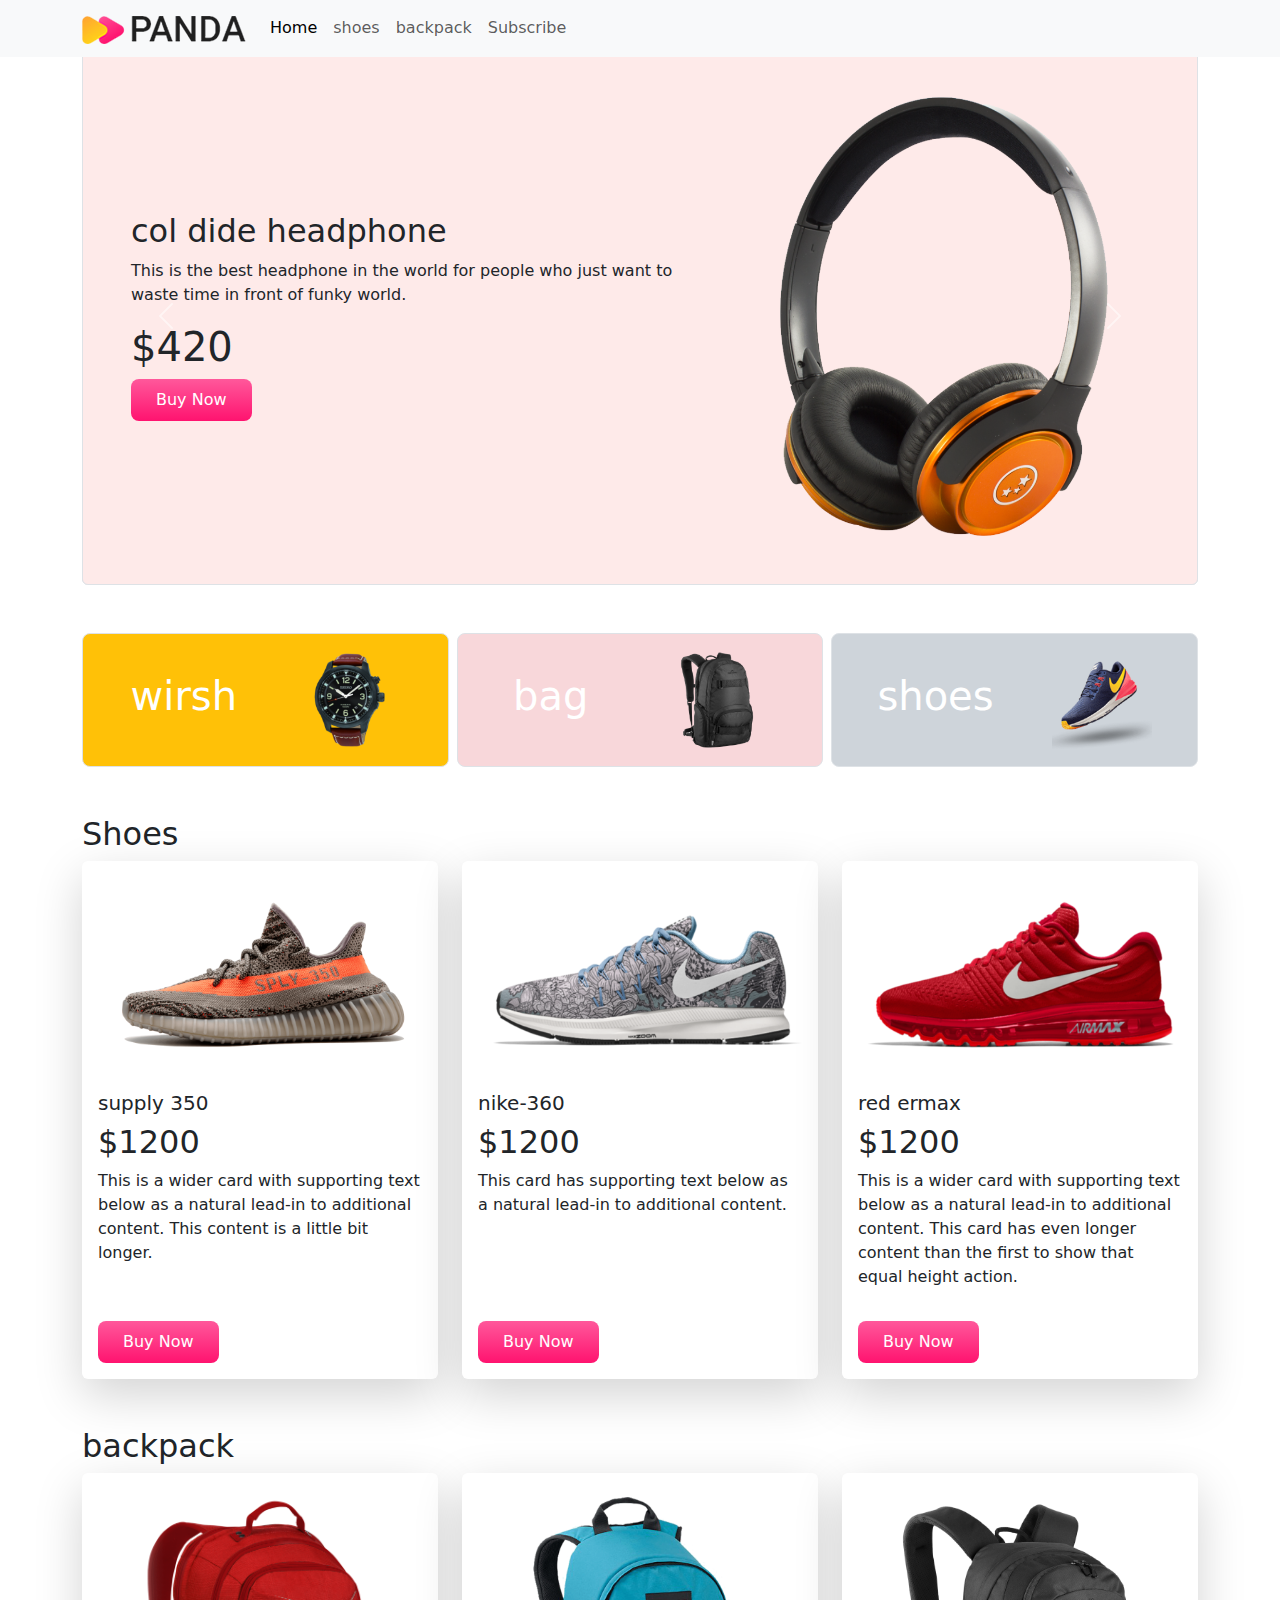
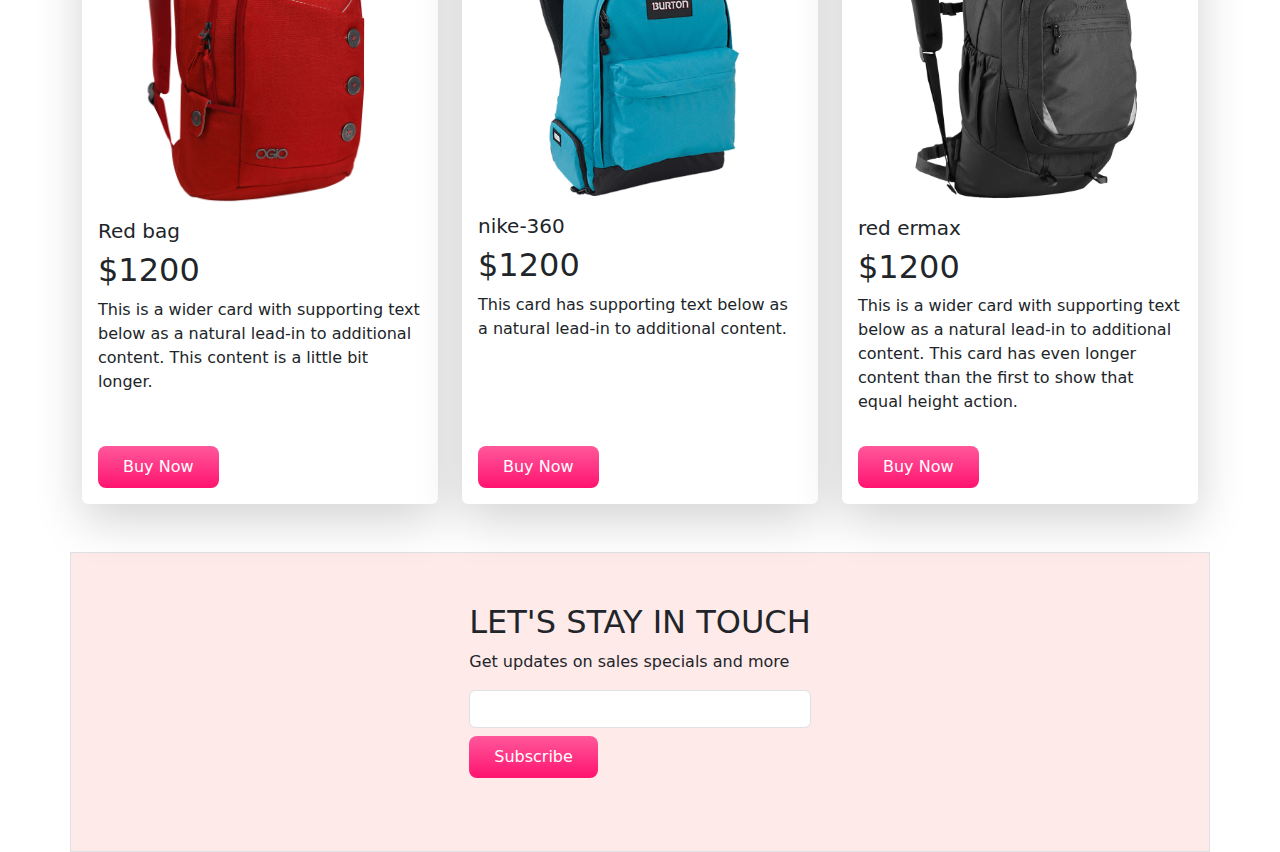
<file: index.html>
<!doctype html>
<html lang="en">
  <head>
    <meta charset="utf-8">
    <meta name="viewport" content="width=device-width, initial-scale=1">
    <title>Panda Commerce</title>
    <link href="https://cdn.jsdelivr.net/npm/bootstrap@5.3.3/dist/css/bootstrap.min.css" rel="stylesheet" integrity="sha384-QWTKZyjpPEjISv5WaRU9OFeRpok6YctnYmDr5pNlyT2bRjXh0JMhjY6hW+ALEwIH" crossorigin="anonymous">
    <link rel="stylesheet" href="style/style.css">
  </head>
  <body>
    <header class="container">
        <nav class="navbar navbar-expand-lg  fixed-top bg-body-tertiary ">
            <div class="container">
              <a class="navbar-brand" href="#">
                <img src="images/logo.png" alt="Bootstrap"></a>
              <button class="navbar-toggler" type="button" data-bs-toggle="collapse" data-bs-target="#navbarNav" aria-controls="navbarNav" aria-expanded="false" aria-label="Toggle navigation">
                <span class="navbar-toggler-icon"></span>
              </button>
              <div class="collapse navbar-collapse" id="navbarNav">
                <ul class="navbar-nav">
                  <li class="nav-item">
                    <a class="nav-link active" aria-current="page" href="#">Home</a>
                  </li>
                  <li class="nav-item">
                    <a class="nav-link" href="#shoes">shoes</a>
                  </li>
                  <li class="nav-item">
                    <a class="nav-link" href="#backpack">backpack</a>
                  </li>
                  <li class="nav-item">
                    <a class="nav-link " href="#Subscribe">Subscribe</a>
                  </li>
                </ul>
              </div>
            </div>
          </nav>
        <!-- slider-start   -->
        <section class="mt-5">
            <div id="carouselExample" class="carousel slide ">
                <div class="carousel-inner">
                  <div class="carousel-item active bg-info border rounded p-5">
                    <div class="row">
                        <div class="col-lg-7 d-flex align-items-center ">
                            <div>
                                <h2>Mega LCD TV For Sports</h2>
                            <p>This is the best tv in the world for people who just want to waste time in front of tv.</p>
                            <h1>$1200</h1>
                            <div class="btn panda-btn-wirning">Buy Now</div>
                            </div>
                        </div>
                        <div class="col-lg-5">
                            <img src="images/banner-images/tv.png" class="d-block w-100" alt="...">
                        </div>
                    </div>
                  </div>
                  <div class="carousel-item active bg-info border rounded p-5">
                    <div class="row">
                        <div class="col-lg-7 d-flex align-items-center ">
                            <div>
                                <h2>X-Box for your living room</h2>
                            <p>This is the best x-box in the world for people who just want to waste time in front of fake sports.</p>
                            <h1>$600</h1>
                            <div class="btn panda-btn-wirning">Buy Now</div>
                            </div>
                        </div>
                        <div class="col-lg-5">
                            <img src="images/banner-images/xbox.png" class="d-block w-100" alt="...">
                        </div>
                    </div>
                  </div>
                  <div class="carousel-item active bg-info border rounded p-5">
                    <div class="row">
                        <div class="col-lg-7 d-flex align-items-center ">
                            <div>
                                <h2>col dide headphone</h2>
                            <p>This is the best headphone in the world for people who just want to waste time in front of funky world.</p>
                            <h1>$420</h1>
                            <div class="btn panda-btn-wirning">Buy Now</div>
                            </div>
                        </div>
                        <div class="col-lg-5">
                            <img src="images/banner-images/headphone.png" class="d-block w-100" alt="...">
                        </div>
                    </div>
                  </div>
                  
                </div>
                <button class="carousel-control-prev" type="button" data-bs-target="#carouselExample" data-bs-slide="prev">
                  <span class="carousel-control-prev-icon" aria-hidden="true"></span>
                  <span class="visually-hidden">Previous</span>
                </button>
                <button class="carousel-control-next" type="button" data-bs-target="#carouselExample" data-bs-slide="next">
                  <span class="carousel-control-next-icon" aria-hidden="true"></span>
                  <span class="visually-hidden">Next</span>
                </button>
              </div>
        </section>
        <!-- slider-ead -->


    </header>
    <main>
      <!-- categories start -->
      <section class="categories" >
        <div class="container overflow-hidden text-center my-5">
          <div class="row g-2">
            <!-- singel categories -->
            <div class="col-lg-4 col-md-6 col-sm-12">
              <div class="p-3 border bg-warning rounded-3 d-flex align-items-center justify-content-around">
                <h1 class="text-white">wirsh</h1>
                <img src="images/categories/watch.png" alt="">
              </div>
            </div>
            <!-- singel categories -->
            <div class="col-lg-4 col-md-6 col-sm-12">
              <div class="p-3 border bg-danger-subtle rounded-3 d-flex align-items-center justify-content-around">
                <h1 class="text-white">bag</h1>
                <img src="images/categories/bag.png" alt="">
              </div>
            </div>
            <!-- singel categories -->
            <div class="col-lg-4 col-md-6 col-sm-12">
              <div class="p-3 border bg-dark-subtle rounded-3 d-flex align-items-center justify-content-around">
                <h1 class="text-white">shoes</h1>
                <img src="images/categories/shoes.png" alt="">
              </div>
            </div>
          </div>
        </div>
      </section>
      <!-- caregories and -->
      <!-- shoes section start -->
      <section class="container my-5" id="shoes">
        <h2>Shoes</h2>
        <div class="row row-cols-1 row-cols-md-2 row-cols-lg-3 g-4">
          <div class="col ">
            <div class="card  border border-0 shadow-lg h-100">
              <img src="images/shoes/shoe-1.png" class="card-img-top" alt="...">
              <div class="card-body">
                <h5 class="card-title">supply 350</h5>
                <h2>$1200</h2>
                <p class="card-text">This is a wider card with supporting text below as a natural lead-in to additional content. This content is a little bit longer.</p>
              </div>
              <div class="m-3">
                <div class="btn panda-btn-wirning">Buy Now</div>
              </div>
            </div>
          </div>
          <div class="col">
            <div class="card border border-0 shadow-lg  h-100">
              <img src="images/shoes/shoe-2.png" class="card-img-top" alt="...">
              <div class="card-body">
                <h5 class="card-title">nike-360</h5>
                <h2>$1200</h2>
                <p class="card-text">This card has supporting text below as a natural lead-in to additional content.</p>
              </div>
              <div class="m-3">
                <div class="btn panda-btn-wirning">Buy Now</div>
              </div>
            </div>
          </div>
          <div class="col">
            <div class="card  border border-0 shadow-lg  h-100">
              <img src="images/shoes/shoe-3.png" class="card-img-top" alt="...">
              <div class="card-body">
                <h5 class="card-title">red ermax</h5>
                <h2>$1200</h2>
                <p class="card-text">This is a wider card with supporting text below as a natural lead-in to additional content. This card has even longer content than the first to show that equal height action.</p>
              </div>
              <div class="m-3">
                <div class="btn panda-btn-wirning">Buy Now</div>
              </div>
            </div>
          </div>
        </div>
      </section>
      <!-- shoes section end -->
      <!-- bag section start -->
      <section class="container my-5" id="backpack">
        <h2>backpack</h2>
        <div class="row row-cols-1 row-cols-md-2 row-cols-lg-3 g-4">
          <div class="col ">
            <div class="card  border border-0 shadow-lg h-100">
              <img src="images/bags/bag-1.png" class="card-img-top" alt="...">
              <div class="card-body">
                <h5 class="card-title">Red bag </h5>
                <h2>$1200</h2>
                <p class="card-text">This is a wider card with supporting text below as a natural lead-in to additional content. This content is a little bit longer.</p>
              </div>
              <div class="m-3">
                <div class="btn panda-btn-wirning">Buy Now</div>
              </div>
            </div>
          </div>
          <div class="col">
            <div class="card border border-0 shadow-lg  h-100">
              <img src="images/bags/bag-2.png" class="card-img-top" alt="...">
              <div class="card-body">
                <h5 class="card-title">nike-360</h5>
                <h2>$1200</h2>
                <p class="card-text">This card has supporting text below as a natural lead-in to additional content.</p>
              </div>
              <div class="m-3">
                
                <div class="btn panda-btn-wirning">Buy Now</div>
              </div>
            </div>
          </div>
          <div class="col">
            <div class="card  border border-0 shadow-lg  h-100">
              <img src="images/bags/bag-3.png" class="card-img-top" alt="...">
              <div class="card-body">
                <h5 class="card-title">red ermax</h5>
                <h2>$1200</h2>
                <p class="card-text">This is a wider card with supporting text below as a natural lead-in to additional content. This card has even longer content than the first to show that equal height action.</p>
              </div>
              <div class="m-3">
                <div class="btn panda-btn-wirning">Buy Now</div>
              </div>
            </div>
          </div>
        </div>
      </section>
      <!-- bag section end -->
      <!-- Subscribe start -->
      <section style="height: 300px;" class="container d-flex justify-content-center bg-info border rounded-3s align-items-center" id="Subscribe">
       <div>
        <h2>LET'S STAY IN TOUCH</h2>
        <p>Get updates on sales specials and more</p>
        <form>
          <div class="mb-3">
            <input type="email" class="form-control" id="exampleInputEmail1" aria-describedby="emailHelp">
            <button type="submit" class="btn panda-btn-wirning my-2">Subscribe</button>
          </div>
        </form>
       </div>
      </section>
      <!-- Subscribe ent-->
    </main>










    <script src="https://cdn.jsdelivr.net/npm/bootstrap@5.3.3/dist/js/bootstrap.bundle.min.js" integrity="sha384-YvpcrYf0tY3lHB60NNkmXc5s9fDVZLESaAA55NDzOxhy9GkcIdslK1eN7N6jIeHz" crossorigin="anonymous"></script>
  </body>
</html>
</file>
<file: style/style.css>
.bg-info{
    background-color: #feeae9 !important;
}
.categories img{
    width: 100px;
}
.panda-btn-wirning{
    background-image: linear-gradient(to bottom, #FF589B 0%, #FF136F 100%);
    color: #fff;
    border: none;
    border-radius: 8px;
    padding: 9px 25px;
    cursor: pointer;
}
</file>
